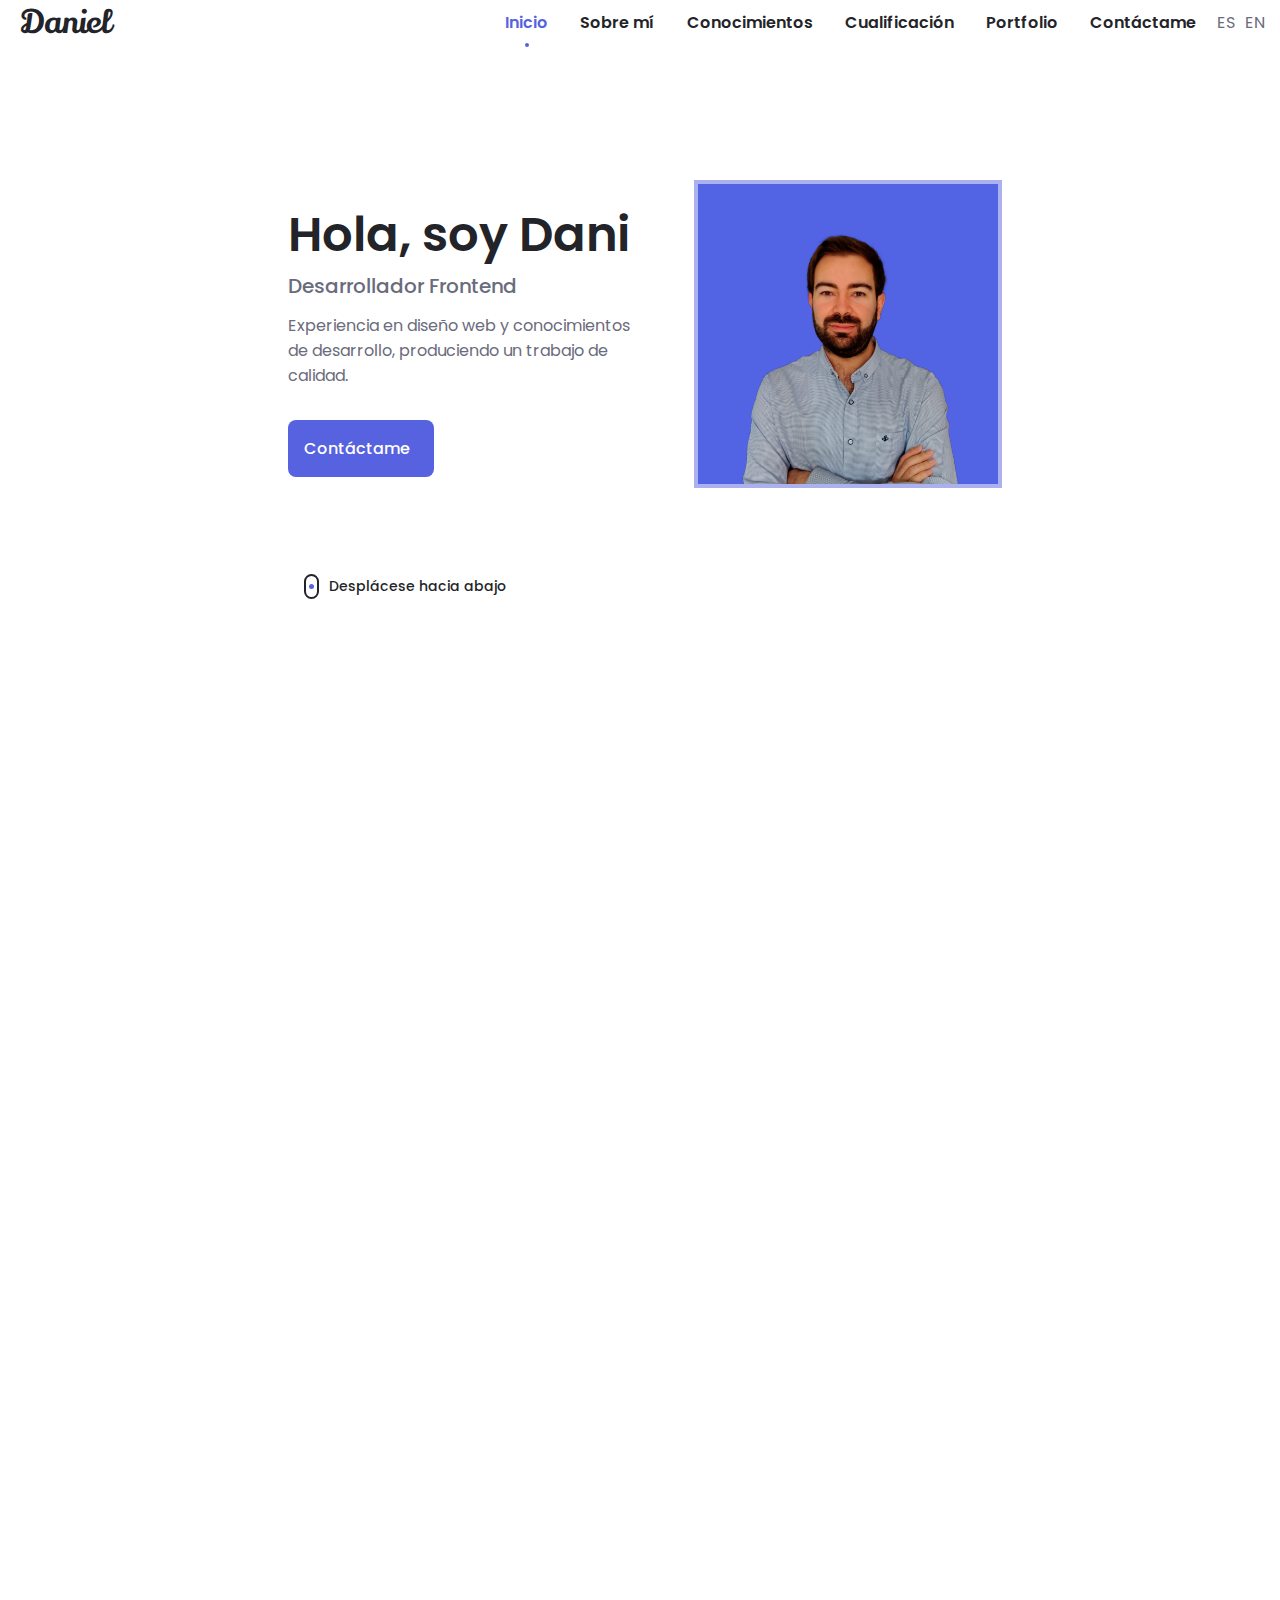
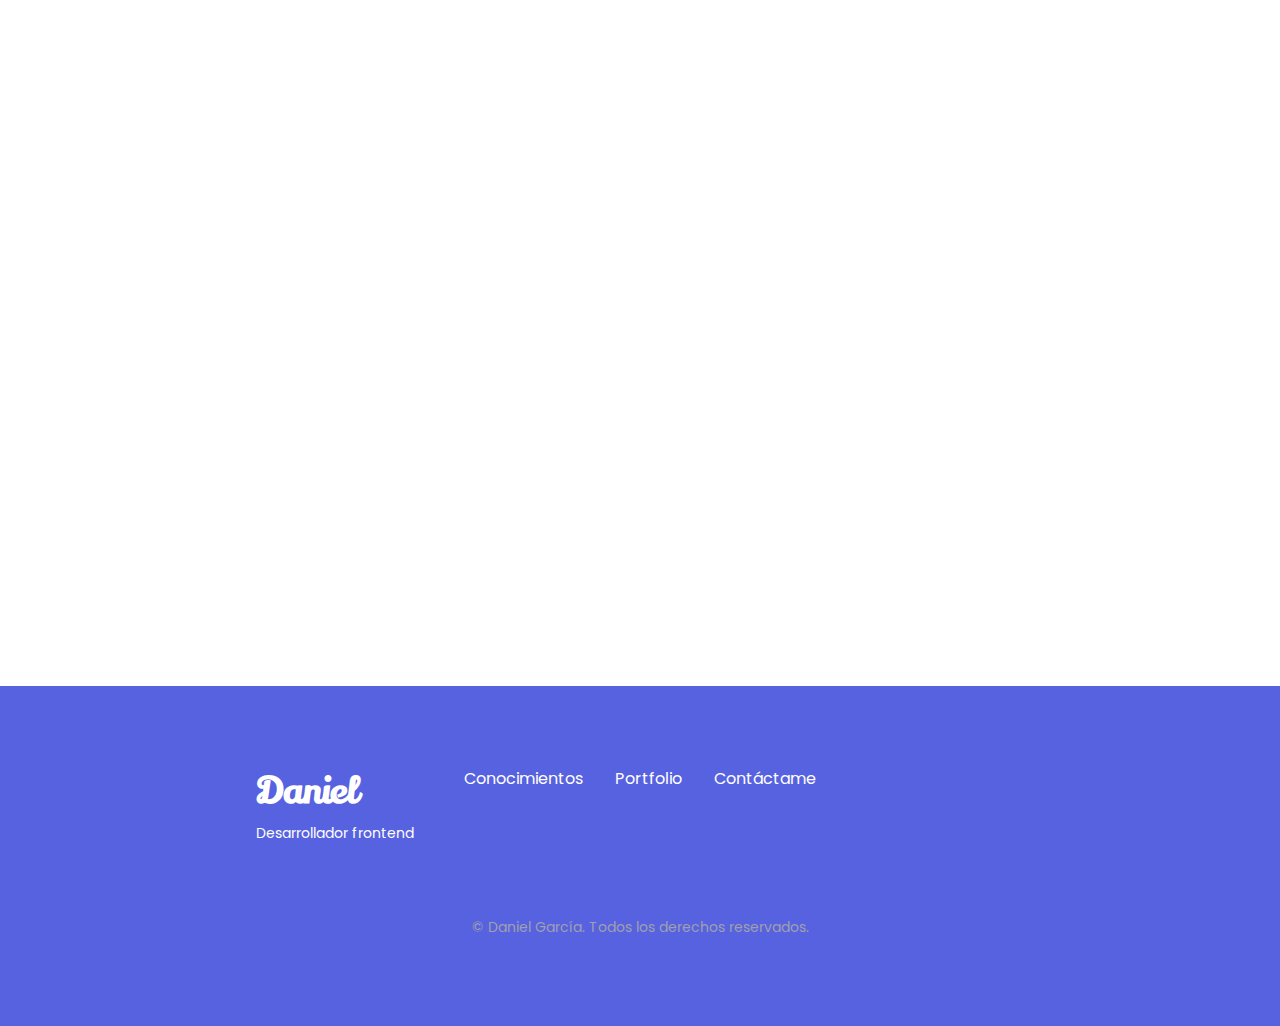
<file: index.html>
<!DOCTYPE html>
<html lang="es">

<head>
    <meta charset="UTF-8">
    <meta name="viewport" content="width=device-width, initial-scale=1.0">
    <meta name="theme-color" media="(prefers-color-scheme: light)" content="#5662E0">
    <meta name="theme-color" media="(prefers-color-scheme: dark)" content="#5662E0">
 
    <!--==================== INFORMATION ====================-->
    <meta name="keywords" content="danielweb, daniel, dani">
    <meta name="description" content="Portfolio de Daniel Garcia, con información sobre mis conocimientos y mis proyetos.">
    <meta name="author" content="Daniel Garcia">

    <meta property="og:locale" content="es_ES">
    <meta property="og:updated_time" content="1440432930">
    <meta name="msapplication-TileImage" content="https://www.danielweb.es/assets/img/share.png">    
    <meta property="og:site_name" content="Portfolio Daniel Garcia">
    <meta property="og:title" content="Portfolio de Daniel Garcia">
    <meta property="og:description" content="Hi, I'am Dani, Frontend developer. Experience in web design and development knowledge, producing quality work.">
    <meta property="og:url" content="https://www.danielweb.es">

    <meta property="og:image" itemprop="image" content="https://www.danielweb.es/assets/img/share.png">
    <meta property="og:type" content="website">
    <meta property="og:image:type" content="image/png">
    <meta property="og:image:width" content="1200">
    <meta property="og:image:height" content="627">

    <meta property="og:image" itemprop="image" content="https://www.danielweb.es/assets/img/share2.png">
    <meta property="og:type" content="website">
    <meta property="og:image:type" content="image/png">
    <meta property="og:image:width" content="300">
    <meta property="og:image:height" content="300">

    <!--==================== FAVICONS ====================-->
    <link rel="icon" type="image/x-icon" href="/assets/img/favicon.ico">
    <link rel="icon" type="image/png" sizes="32x32" href="/assets/img/favicon-32x32.png">
    <link rel="icon" type="image/png" sizes="96x96" href="/assets/img/favicon-96x96.png">
    <link rel="icon" type="image/png" sizes="16x16" href="/assets/img/favicon-16x16.png">

    <!--==================== UNICONS ====================-->
    <link rel="stylesheet" href="https://unicons.iconscout.com/release/v4.0.0/css/line.css">

    <!--==================== ANIMATE CSS ====================-->
    <link rel="stylesheet" href="https://cdnjs.cloudflare.com/ajax/libs/animate.css/4.1.1/animate.min.css">

    <!--==================== CSS ====================-->
    <link rel="stylesheet" href="assets/css/styles.css">

    <title>Portfolio Daniel</title>
</head>

<body>
    <!--==================== HEADER ====================-->
    <header class="header" id="header">
        <nav class="nav">
            <a href="#" class="nav__logo">Daniel</a>
            <div class="nav__menu" id="nav-menu">
                <ul class="nav__list">
                    <li class="nav__item">
                        <a href="#home" class="nav__link active-link">
                            <i class="uil uil-home nav__icon"></i>
                            <span class="nav__name" data-section="navbar" data-value="home">Inicio</span>
                        </a>
                    </li>
                    <li class="nav__item">
                        <a href="#about" class="nav__link">
                            <i class="uil uil-user nav__icon"></i>
                            <span class="nav__name" data-section="navbar" data-value="about">Sobre mí</span>
                        </a>
                    </li>
                    <li class="nav__item">
                        <a href="#skills" class="nav__link">
                            <i class="uil uil-book-alt nav__icon"></i>
                            <span class="nav__name" data-section="navbar" data-value="skills">Conocimientos</span>
                        </a>
                    </li>
                    <li class="nav__item">
                        <a href="#qualification" class="nav__link">
                            <i class="uil uil-graduation-cap nav__icon"></i>
                            <span class="nav__name" data-section="navbar" data-value="qualification">Cualificación</span>
                        </a>
                    </li>
                    <li class="nav__item">
                        <a href="#portfolio" class="nav__link">
                            <i class="uil uil-briefcase-alt nav__icon"></i>
                            <span class="nav__name" data-section="navbar" data-value="portfolio">Portfolio</span>
                        </a>
                    </li>
                    <li class="nav__item">
                        <a href="#contact" class="nav__link">
                            <i class="uil uil-comment-message nav__icon"></i>
                            <span class="nav__name" data-section="navbar" data-value="contactme">Contáctame</span>
                        </a>
                    </li>
                </ul>
            </div>
            <div class="nav__settings">
                <div class="nav__btns">
                    <!-- Theme change button -->
                    <i class="uil uil-moon change-theme" id="theme-button"></i>
                </div>
                <div class="nav__language" id="language">
                    <div class="language__item" data-language="es">
                        <span>ES</span>
                    </div>
                    <div class="language__item" data-language="en">
                        <span>EN</span>
                    </div>
                </div>
            </div>
        </nav>
    </header>

    <!--==================== MAIN ====================-->
    <main class="main">
        <!--==================== HOME ====================-->
        <section class="home section" id="home">
            <div class="home__container container grid">
                <div class="home__content grid">
                    <div class="home__social animate__animated animate__fadeInLeft">
                        <a href="https://www.linkedin.com/in/daniel-garcia-perez-web/" target="_blank" class="home__social-icon">
                            <i class="uil uil-linkedin-alt"></i>
                            <span class="home__linkedin">Linkedin</span>
                        </a>
                        <a href="https://github.com/DaniGarPe" target="_blank" class="home__social-icon">
                            <i class="uil uil-github-alt"></i>
                            <span class="home__git">GitHub</span>
                        </a>
                    </div>
                    <div class="home__img">
                        <img src="assets/img/yo2.png" alt="yo2.png" class="home__profile animate__animated animate__fadeInRight">
                    </div>
                    <div class="home__data">
                        <h1 class="home__title animate__animated animate__fadeInDown" data-section="home" data-value="greeting">Hola, soy Dani</h1>
                        <h3 class="home__subtitle" data-section="home" data-value="roll">Desarrollador Frontend</h3>
                        <p class="home__description" data-section="home" data-value="description">Experiencia en diseño web y conocimientos de desarrollo, produciendo un trabajo de calidad.</p>
                        <a href="#contact" class="button button--flex" data-section="home" data-value="button">
                            Contáctame <i class="uil uil-message button__icon"></i>
                        </a>
                    </div>
                </div>
                <div class="home__scroll">
                    <a href="#about" class="home__scroll-button button--flex">
                        <span class="home__mouse">
                            <span class="home__mouse-wheel"></span>
                        </span>
                        <span class="home__scroll-name" data-section="home" data-value="scroll">Desplácese hacia abajo</span>
                        <i class="uil uil-arrow-down home__scroll-arrow"></i>
                    </a>
                </div>
            </div>
        </section>

        <!--==================== ABOUT ====================-->
        <section class="about section load" id="about">
            <h2 class="section__title" data-section="about" data-value="title">Sobre mí</h2>
            <span class="section__subtitle" data-section="about" data-value="subtitle">Mi introducción</span>
            <div class="about__container container grid">
                <img src="assets/img/yo1.png" alt="about.jpg" class="about__img">
                <div class="about__data">
                    <p class="about__description" data-section="about" data-value="description">Desarrollador web, con amplio conocimiento y años de experiencia, trabajando en tecnologías web y diseño Ui/Ux, entregando un trabajo de calidad.</p>
                    <div class="about__info">
                        <div>
                            <span class="about__info-title">01+</span>
                            <span class="about__info-name" data-section="about" data-value="first-info">Años de <br> experiencia</span>
                        </div>
                        <div>
                            <span class="about__info-title">05+</span>
                            <span class="about__info-name" data-section="about" data-value="second-info">Proyectos <br> completos</span>
                        </div>
                        <div>
                            <span class="about__info-title">01</span>
                            <span class="about__info-name" data-section="about" data-value="last-info">Empresas</span>
                        </div>
                    </div>
                    <div class="about__buttons">
                        <a href="assets/pdf/Daniel.pdf" target="_blank" class="button button--flex" data-section="about" data-value="button">
                            Descargar CV <i class="uil uil-download-alt button__icon"></i>
                        </a>
                    </div>           
                </div>
            </div>
        </section>

        <!--==================== SKILLS ====================-->
        <section class="skills section load" id="skills">
            <h2 class="section__title" data-section="skills" data-value="title">Conocimientos</h2>
            <span class="section__subtitle" data-section="skills" data-value="subtitle">Mi nivel técnico</span>
            <div class="skills__container container grid">
                <div>
                    <!--================= SKILLS 1 ================-->
                    <div class="skills__content skills__open">
                        <div class="skills__header">
                            <i class="uil uil-brackets-curly skills__icon"></i>
                            <div>
                                <h1 class="skills__title" data-section="skills" data-value="front">Desarrollador frontend</h1>
                                <span class="skills__subtitle" data-section="skills" data-value="front-subtitle">Más de un año</span>
                            </div>
                            <i class="uil uil-angle-down skills__arrow"></i>
                        </div>
                        <div class="skills__list grid">
                            <div class="skills__data">
                                <div class="skills__blob">
                                    <img src="assets/img/html-1.svg" alt="skills image" loading="lazy">
                                </div>
                                <h3 class="skills__name">HTML</h3>
                                <span class="skills__subtitle" data-section="skills" data-value="advance">Avanzado</span>
                            </div>
                            <div class="skills__data">
                                <div class="skills__blob">
                                    <img src="assets/img/css-3.svg" alt="skills image" loading="lazy">
                                </div>
                                <h3 class="skills__name">CSS</h3>
                                <span class="skills__subtitle" data-section="skills" data-value="advance">Avanzado</span>
                            </div>
                            <div class="skills__data">
                                <div class="skills__blob">
                                    <img src="assets/img/sass-1.svg" alt="skills image" loading="lazy">
                                </div>
                                <h3 class="skills__name">SASS</h3>
                                <span class="skills__subtitle" data-section="skills" data-value="intermediate">Intermedio</span>
                            </div>
                            <div class="skills__data">
                                <div class="skills__blob">
                                    <img src="assets/img/bootstrap-5-1.svg" alt="skills image" loading="lazy">
                                </div>
                                <h3 class="skills__name">Bootstrap</h3>
                                <span class="skills__subtitle" data-section="skills" data-value="intermediate">Intermedio</span>
                            </div>
                            <div class="skills__data">
                                <div class="skills__blob">
                                    <img src="assets/img/material-ui-1.svg" alt="skills image" loading="lazy">
                                </div>
                                <h3 class="skills__name">Material UI</h3>
                                <span class="skills__subtitle" data-section="skills" data-value="basic">Básico</span>
                            </div>
                            <div class="skills__data">
                                <div class="skills__blob">
                                    <img src="assets/img/logo-javascript.svg" alt="skills image" loading="lazy">
                                </div>
                                <h3 class="skills__name">JavaScript</h3>
                                <span class="skills__subtitle" data-section="skills" data-value="intermediate">Intermedio</span>
                            </div>
                            <div class="skills__data">
                                <div class="skills__blob">
                                    <img src="assets/img/typescript.svg" alt="skills image" loading="lazy">
                                </div>
                                <h3 class="skills__name">TypeScript</h3>
                                <span class="skills__subtitle" data-section="skills" data-value="intermediate">Intermedio</span>
                            </div>
                            <div class="skills__data">
                                <div class="skills__blob">
                                    <img src="assets/img/git-icon.svg" alt="skills image" loading="lazy">
                                </div>
                                <h3 class="skills__name">GIT</h3>
                                <span class="skills__subtitle" data-section="skills" data-value="intermediate">Intermedio</span>
                            </div>
                            <div class="skills__data">
                                <div class="skills__blob">
                                    <img src="assets/img/angular-icon-1.svg" alt="skills image" loading="lazy">
                                </div>
                                <h3 class="skills__name">Angular</h3>
                                <span class="skills__subtitle" data-section="skills" data-value="intermediate">Intermedio</span>
                            </div>
                        </div>
                    </div>
                    <!--================= SKILLS 2 ================-->
                    <div class="skills__content skills__close">
                        <div class="skills__header">
                            <i class="uil uil-server-network skills__icon"></i>
                            <div>
                                <h1 class="skills__title" data-section="skills" data-value="back">Desarrollador backend</h1>
                                <span class="skills__subtitle" data-section="skills" data-value="back-subtitle">Más de un año</span>
                            </div>
                            <i class="uil uil-angle-down skills__arrow"></i>
                        </div>
                        <div class="skills__list grid">
                            <div class="skills__data">
                                <div class="skills__blob">
                                    <img src="assets/img/php-1.svg" alt="skills image" loading="lazy">
                                </div>
                                <h3 class="skills__name">PHP</h3>
                                <span class="skills__subtitle" data-section="skills" data-value="intermediate">Intermedio</span>
                            </div>
                            <div class="skills__data">
                                <div class="skills__blob">
                                    <img src="assets/img/python-5.svg" alt="skills image" loading="lazy">
                                </div>
                                <h3 class="skills__name">Python</h3>
                                <span class="skills__subtitle" data-section="skills" data-value="intermediate">Intermedio</span>
                            </div>
                            <div class="skills__data">
                                <div class="skills__blob">
                                    <img src="assets/img/java-4.svg" alt="skills image" loading="lazy">
                                </div>
                                <h3 class="skills__name">Java</h3>
                                <span class="skills__subtitle" data-section="skills" data-value="basic">Básico</span>
                            </div>
                            <div class="skills__data">
                                <div class="skills__blob">
                                    <img src="assets/img/firebase-1.svg" alt="skills image" loading="lazy">
                                </div>
                                <h3 class="skills__name">Firebase</h3>
                                <span class="skills__subtitle" data-section="skills" data-value="basic">Básico</span>
                            </div>
                            <div class="skills__data">
                                <div class="skills__blob">
                                    <img src="assets/img/mysql-6.svg" alt="skills image" loading="lazy">
                                </div>
                                <h3 class="skills__name">MySQL</h3>
                                <span class="skills__subtitle" data-section="skills" data-value="intermediate">Intermedio</span>
                            </div>
                        </div>
                    </div>
                    <!--================= SKILLS 3 ================-->
                    <div class="skills__content skills__close">
                        <div class="skills__header">
                            <i class="uil uil-swatchbook skills__icon"></i>
                            <div>
                                <h1 class="skills__title" data-section="skills" data-value="designer">Diseñador</h1>
                                <span class="skills__subtitle" data-section="skills" data-value="designer-subtitle">Más de un año</span>
                            </div>
                            <i class="uil uil-angle-down skills__arrow"></i>
                        </div>
                        <div class="skills__list grid">
                            <div class="skills__data">
                                <div class="skills__blob">
                                    <img src="assets/img/adobe-photoshop-2.svg" alt="skills image" loading="lazy">
                                </div>
                                <h3 class="skills__name">Photoshop</h3>
                                <span class="skills__subtitle">Básico</span>
                            </div>
                            <div class="skills__data">
                                <div class="skills__blob">
                                    <img src="assets/img/figma-1.svg" alt="skills image" loading="lazy">
                                </div>
                                <h3 class="skills__name">Figma</h3>
                                <span class="skills__subtitle" data-section="skills" data-value="basic">Básico</span>
                            </div>
                            <div class="skills__data">
                                <div class="skills__blob">
                                    <img src="assets/img/wordpress-blue.svg" alt="skills image" loading="lazy">
                                </div>
                                <h3 class="skills__name">Wordpress</h3>
                                <span class="skills__subtitle" data-section="skills" data-value="intermediate">Intermedio</span>
                            </div>
                        </div>
                    </div>
                </div>
            </div>
        </section>

        <!--==================== QUALIFICATION ====================-->
        <section class="qualification section load" id="qualification">
            <h2 class="section__title" data-section="qualification" data-value="title">Cualificación</h2>
            <span class="section__subtitle" data-section="qualification" data-value="subtitle">Mi viaje personal</span>
            <div class="qualification__container container">
                <div class="qualification__tabs">
                    <div class="qualification__button button--flex qualification__active" data-target='#education' data-section="qualification" data-value="education">
                        <i class="uil uil-graduation-cap qualification__icon"></i> Educación
                    </div>
                    <div class="qualification__button button--flex" data-target='#work' data-section="qualification" data-value="work">
                        <i class="uil uil-briefcase-alt qualification__icon"></i> Trabajo
                    </div>
                </div>
                <div class="qualification__sections">
                    <!--==================== QUALIFICATION CONTENT 1 ====================-->
                    <div class="qualification__content qualification__active" data-content id="education">
                        <!--==================== QUALIFICATION 1 ====================-->
                        <div class="qualification__data">
                            <div>
                                <h3 class="qualification__title qualification__study"><b data-section="qualification" data-value="first-info">Desarrollo de aplicaciones web</b></h3>
                                <span class="qualification__subtitle" data-section="qualification" data-value="first-location">España - Instituto</span>
                                <div class="qualification__calendar">
                                    <i class="uil uil-calendar-alt"></i> 2019 - 2021
                                </div>
                            </div>
                            <div>
                                <span class="qualification__rounder"></span>
                                <span class="qualification__line"></span>
                            </div>
                        </div>
                        <!--==================== QUALIFICATION 2 ====================-->
                        <div class="qualification__data">
                            <div></div>
                            <div>
                                <span class="qualification__rounder"></span>
                                <span class="qualification__line"></span>
                            </div>
                            <div>
                                <h3 class="qualification__title qualification__job" data-section="qualification" data-value="second-info">Desarrollador web</h3>
                                <span class="qualification__subtitle" data-section="qualification" data-value="second-location">Metrica Consulting - España</span>
                                <div class="qualification__calendar">
                                    <i class="uil uil-calendar-alt"></i> 2020
                                </div>
                            </div>
                        </div>
                        <!--==================== QUALIFICATION 3 ====================-->
                        <div class="qualification__data">                        
                            <div>
                                <h3 class="qualification__title"><b data-section="qualification" data-value="third-info">Photoshop CC</b></h3>
                                <span class="qualification__subtitle" data-section="qualification" data-value="third-location">España - Instituto</span>
                                <div class="qualification__calendar">
                                    <i class="uil uil-calendar-alt"></i> 2020
                                </div>
                            </div>
                            <div>
                                <span class="qualification__rounder"></span>
                                <span class="qualification__line"></span>
                            </div>
                        </div>
                        <!--==================== QUALIFICATION 4 ====================-->
                        <div class="qualification__data">
                            <div></div>
                            <div>
                                <span class="qualification__rounder"></span>
                                <span class="qualification__line"></span>
                            </div>
                            <div>
                                <h3 class="qualification__title"><b data-section="qualification" data-value="fourth-info">Python</b></h3>
                                <span class="qualification__subtitle" data-section="qualification" data-value="fourth-location">España - Instituto</span>
                                <div class="qualification__calendar">
                                    <i class="uil uil-calendar-alt"></i> 2021
                                </div>
                            </div>
                        </div>
                        <!--==================== QUALIFICATION 5 ====================-->
                        <div class="qualification__data">
                            <div>
                                <h3 class="qualification__title"><b data-section="qualification" data-value="fifth-info">Wordpress</b></h3>
                                <span class="qualification__subtitle" data-section="qualification" data-value="fifth-location">España - Instituto</span>
                                <div class="qualification__calendar">
                                    <i class="uil uil-calendar-alt"></i> 2022
                                </div>
                            </div>
                            <div>
                                <span class="qualification__rounder"></span>
                                <!--<span class="qualification__line"></span>-->
                            </div>
                        </div>
                    </div>
                    <!--==================== QUALIFICATION CONTENT 2 ====================-->
                    <div class="qualification__content" data-content id="work">
                        <!--==================== QUALIFICATION 1 ====================-->
                        <div class="qualification__data">
                            <div>
                                <h3 class="qualification__title" data-section="qualification" data-value="first-info">Desarrollo de aplicaciones web</h3>
                                <span class="qualification__subtitle" data-section="qualification" data-value="first-location">España - Instituto</span>
                                <div class="qualification__calendar">
                                    <i class="uil uil-calendar-alt"></i> 2019 - 2021
                                </div>
                            </div>
                            <div>
                                <span class="qualification__rounder"></span>
                                <span class="qualification__line"></span>
                            </div>
                        </div>
                        <!--==================== QUALIFICATION 2 ====================-->
                        <div class="qualification__data">
                            <div></div>
                            <div>
                                <span class="qualification__rounder"></span>
                                <span class="qualification__line"></span>
                            </div>
                            <div>
                                <h3 class="qualification__title"><b data-section="qualification" data-value="second-info">Desarrollador web</b></h3>
                                <span class="qualification__subtitle" data-section="qualification" data-value="second-location">Metrica Consulting - España</span>
                                <div class="qualification__calendar">
                                    <i class="uil uil-calendar-alt"></i> 2020
                                </div>
                            </div>
                        </div>
                        <!--==================== QUALIFICATION 3 ====================-->
                        <div class="qualification__data">                        
                            <div>
                                <h3 class="qualification__title" data-section="qualification" data-value="third-info">Photoshop CC</h3>
                                <span class="qualification__subtitle" data-section="qualification" data-value="third-location">España - Instituto</span>
                                <div class="qualification__calendar">
                                    <i class="uil uil-calendar-alt"></i> 2020
                                </div>
                            </div>
                            <div>
                                <span class="qualification__rounder"></span>
                                <span class="qualification__line"></span>
                            </div>
                        </div>
                        <!--==================== QUALIFICATION 4 ====================-->
                        <div class="qualification__data">
                            <div></div>
                            <div>
                                <span class="qualification__rounder"></span>
                                <span class="qualification__line"></span>
                            </div>
                            <div>
                                <h3 class="qualification__title" data-section="qualification" data-value="fourth-info">Python</h3>
                                <span class="qualification__subtitle" data-section="qualification" data-value="fourth-location">España - Instituto</span>
                                <div class="qualification__calendar">
                                    <i class="uil uil-calendar-alt"></i> 2021
                                </div>
                            </div>                          
                        </div>
                        <!--==================== QUALIFICATION 5 ====================-->
                        <div class="qualification__data">
                            <div>
                                <h3 class="qualification__title" data-section="qualification" data-value="fifth-info">Wordpress</h3>
                                <span class="qualification__subtitle" data-section="qualification" data-value="fifth-location">España - Instituto</span>
                                <div class="qualification__calendar">
                                    <i class="uil uil-calendar-alt"></i> 2022
                                </div>
                            </div>
                            <div>
                                <span class="qualification__rounder"></span>
                                <!--<span class="qualification__line"></span>-->
                            </div>
                        </div>
                    </div>
                </div>
            </div>
        </section>

        <!--==================== PORTFOLIO ====================-->
        <section class="work section load" id="portfolio">
            <h2 class="section__title">Portfolio</h2>
            <span class="section__subtitle">Trabajos mas recientes</span>
            <div class="work__filters">
                <span class="work__item active-work" data-filter="all" data-section="portfolio" data-value="first-item">Todo</span>
                <span class="work__item" data-filter=".frontend" data-section="portfolio" data-value="second-item">Frontend</span>
                <span class="work__item" data-filter=".backend" data-section="portfolio" data-value="third-item">Backend</span>
                <span class="work__item" data-filter=".design" data-section="portfolio" data-value="fourth-item">Diseño</span>
            </div>
            <div class="work__container container grid">
                <!--==================== WORK 1 ====================-->
                <div class="work__card mix frontend backend">
                    <img src="assets/img/padeltech.png" alt="" class="work__img">
                    <h3 class="work__title" data-section="portfolio" data-value="first-work">PadelTech</h3>
                    <div class="work__technologies">
                        <p class="work__pill">Angular</p>
                        <P class="work__pill">Firebase</P>
                        <P class="work__pill">Material UI</P>
                    </div>
                    <div class="work__link">
                        <a href="https://padeltech-86323.web.app/" target="_blank" class="work__button" data-section="portfolio" data-value="demo">
                            Demo
                            <i class="uil uil-arrow-right work__icon"></i>
                        </a>
                        <a href="https://github.com/DaniGarPe/padeltech" target="_blank" class="work__button" data-section="portfolio" data-value="code">
                            Código
                            <i class="uil uil-arrow-right work__icon"></i>
                        </a>
                    </div>
                </div>
                <!--==================== WORK 2 ====================-->
                <div class="work__card mix frontend">
                    <img src="assets/img/spotify.png" alt="" class="work__img">
                    <h3 class="work__title" data-section="portfolio" data-value="second-work">Clon de Spotify</h3>
                    <div class="work__technologies">
                        <p class="work__pill">HTML</p>
                        <P class="work__pill">CSS</P>
                        <P class="work__pill">Bootstrap</P>
                    </div>
                    <div class="work__link">
                        <a href="https://danielweb.es/proyects/spotify/" target="_blank" class="work__button" data-section="portfolio" data-value="demo">
                            Demo
                            <i class="uil uil-arrow-right work__icon"></i>
                        </a>
                        <a href="https://danielweb.es/proyects/spotify/" target="_blank" class="work__button" data-section="portfolio" data-value="code">
                            Código
                            <i class="uil uil-arrow-right work__icon"></i>
                        </a>
                    </div>
                </div>
                <!--==================== WORK 3 ====================-->
                <div class="work__card mix frontend">
                    <img src="assets/img/lamborghini.png" alt="" class="work__img">
                    <h3 class="work__title" data-section="portfolio" data-value="third-work">Lamborghini página de inicio</h3>
                    <div class="work__technologies">
                        <p class="work__pill">HTML</p>
                        <P class="work__pill">CSS</P>
                        <P class="work__pill">JS</P>
                    </div>
                    <div class="work__link">
                        <!--<a href="https://github.com/DaniGarPe/lamborghini" target="_blank" class="work__button" data-section="portfolio" data-value="demo">
                            Demo
                            <i class="uil uil-arrow-right work__icon"></i>
                        </a>-->
                        <a href="https://github.com/DaniGarPe/lamborghini" target="_blank" class="work__button" data-section="portfolio" data-value="code">
                            Código
                            <i class="uil uil-arrow-right work__icon"></i>
                        </a>
                    </div>
                </div>
                <!--==================== WORK 4 ====================-->
                <div class="work__card mix frontend">
                    <img src="assets/img/landscape.png" alt="" class="work__img">
                    <h3 class="work__title" data-section="portfolio" data-value="fourth-work">Web de fotos</h3>
                    <div class="work__technologies">
                        <p class="work__pill">HTML</p>
                        <P class="work__pill">CSS</P>
                        <P class="work__pill">JS</P>
                    </div>
                    <div class="work__link">
                        <a href="https://danielweb.es/proyects/landscape/" target="_blank" class="work__button" data-section="portfolio" data-value="demo">
                            Demo
                            <i class="uil uil-arrow-right work__icon"></i>
                        </a>
                        <a href="https://danielweb.es/proyects/landscape/" target="_blank" class="work__button" data-section="portfolio" data-value="code">
                            Código
                            <i class="uil uil-arrow-right work__icon"></i>
                        </a>
                    </div>
                </div>
                <!--==================== WORK 5 ====================-->
                <div class="work__card mix frontend">
                    <img src="assets/img/wikiapp.png" alt="" class="work__img">
                    <h3 class="work__title" data-section="portfolio" data-value="fifth-work">WikiApp</h3>
                    <div class="work__technologies">
                        <p class="work__pill">Angular</p>
                        <P class="work__pill">SASS</P>
                        <P class="work__pill">Typescript</P>
                    </div>
                    <div class="work__link">
                        <!--<a href="https://danielweb.es/proyects/landscape/" target="_blank" class="work__button" data-section="portfolio" data-value="demo">
                            Demo
                            <i class="uil uil-arrow-right work__icon"></i>
                        </a>-->
                        <a href="https://github.com/DaniGarPe/wikiapp" target="_blank" class="work__button" data-section="portfolio" data-value="code">
                            Código
                            <i class="uil uil-arrow-right work__icon"></i>
                        </a>
                    </div>
                </div>
            </div>
            <div class="work__more">
                <div>
                    <p data-section="portfolio" data-value="more">Para ver más trabajos visita mi </p>
                    <a class="home__git" href="https://github.com/DaniGarPe" target="_blank"> GitHub </a> 
                    <i class="uil uil-github-alt"></i>
                </div>
            </div>
            
        </section>

        <!--==================== CONTACT ME ====================-->
        <section class="contact section load" id="contact">
            <h2 class="section__title" data-section="contact" data-value="title">Contáctame</h2>
            <span class="section__subtitle" data-section="contact" data-value="subtitle">Ponerse en contacto</span>

            <div class="contact__container container grid">
                <div>
                    <div class="contact__information">
                        <i class="uil uil-phone contact__icon"></i>

                        <div>
                            <h3 class="contact__title" data-section="contact" data-value="call">Llámame</h3>
                            <a class="contact__subtitle" href="tel:+34656478370">(+34)-656478370</a>
                        </div>
                    </div>
                    <div class="contact__information">
                        <i class="uil uil-envelope contact__icon"></i>

                        <div>
                            <h3 class="contact__title" data-section="contact" data-value="email">Correo electrónico</h3>
                            <a class="contact__subtitle" href="mailto:contact@danielweb.es">contact@danielweb.es</a>
                        </div>
                    </div>
                    <div class="contact__information">
                        <i class="uil uil-map-marker contact__icon"></i>
                        <div>
                            <h3 class="contact__title" data-section="contact" data-value="location">Ubicación</h3>
                            
                            <a class="contact__subtitle" href="https://goo.gl/maps/vwKrvNac8iGRjPyv5" target="_blank" data-section="contact" data-value="location-info">Alcobendas - Madrid (España)</a>
                        </div>
                    </div>
                </div>
                <form action="assets/php/mail.php" id="my_form" method="post" class="contact__form grid">
                    <div class="contact__inputs grid">
                        <div class="contact__content">
                            <label for="name" class="contact__label" data-section="contact" data-value="first-label">Nombre</label>
                            <input type="text" id="name" name="name" class="contact__input" required>
                        </div>
                        <div class="contact__content">
                            <label for="email" class="contact__label" data-section="contact" data-value="second-label">Correo electrónico</label>
                            <input type="email" id="email" name="email" class="contact__input" required>
                        </div>
                    </div>
                    <div class="contact__content">
                        <label for="subject" class="contact__label" data-section="contact" data-value="third-label">Asunto</label>
                        <input type="text" id="subject" name="subject" class="contact__input" required>
                    </div>
                    <div class="contact__content">
                        <label for="message" class="contact__label" data-section="contact" data-value="fourth-label">Mensaje</label>
                        <textarea name="message" id="message" cols="0" rows="7" class="contact__input" required></textarea>
                    </div>
                    <div class="contact__button">
                        <button class="button button--flex" type="submit">
                            <div class="wrapper">
                                <i class="uil uil-message button__icon"></i>
                            </div>
                            <span data-section="contact" data-value="button">Enviar</span>
                        </button>
                    </div>
                </form>
            </div>
        </section>
    </main>

    <!--==================== FOOTER ====================-->
    <footer class="footer">
        <div class="footer__bg">
            <div class="footer__container container grid">
                <div>
                    <h1 class="footer__title">Daniel</h1>
                    <span class="footer__subtitle" data-section="footer" data-value="subtitle">Desarrollador frontend</span>
                </div>
                <ul class="footer__links">
                    <li>
                        <a href="#skills" class="footer__link" data-section="footer" data-value="first-link">Conocimientos</a>
                    </li>
                    <li>
                        <a href="#portfolio" class="footer__link" data-section="footer" data-value="second-link">Portfolio</a>
                    </li>
                    <li>
                        <a href="#contact" class="footer__link" data-section="footer" data-value="third-link">Contáctame</a>
                    </li>
                </ul>
                <div class="footer__socials">
                    <a href="www.linkedin.com/in/daniel-garcia-perez-web" target="_blank" class="footer__social">
                        <i class="uil uil-linkedin-alt"></i>
                    </a>
                    <a href="https://github.com/DaniGarPe" target="_blank" class="footer__social">
                        <i class="uil uil-github-alt"></i>
                    </a>
                </div>
            </div>
            <p class="footer__copy" data-section="footer" data-value="copy">&#169; Daniel García. Todos los derechos reservados.</p>
        </div>
    </footer>

    <!--==================== SCROLL TOP ====================-->
    <a href="#" class="scrollup" id="scroll-up">
        <i class="uil uil-arrow-up scrollup__icon"></i>
    </a>

    <!--==================== MIXITUP FILTER ====================-->
    <script src="assets/js/mixitup.min.js"></script>

    <!--==================== MAIN JS ====================-->
    <script src="assets/js/main.js"></script>
</body>

</html>
</file>
<file: assets/css/styles.css>
/*==================== GOOGLE FONTS ====================*/

@import url('https://fonts.googleapis.com/css2?family=Poppins:wght@400;500;600&display=swap');
@import url('https://fonts.googleapis.com/css2?family=Lily+Script+One&display=swap');

/*==================== VARIABLES CSS ====================*/

::selection{
    color: white;
    background-color: var(--first-color);
}

:root {
    --header-height: auto;
    /*========== Colors ==========*/
    /* Change favorite color */
    --hue-color: 235;
    /*Purple 250 - Green 142 - Blue 230 - Pink 340*/
    /* HSL color mode */
    --first-color: hsl(var(--hue-color), 69%, 61%);
    --first-color-second: hsl(var(--hue-color), 69%, 61%);
    --first-color-alt: hsl(var(--hue-color), 57%, 53%);
    --first-color-lighter: hsl(var(--hue-color), 92%, 85%);
    --title-color: hsl(var(--hue-color), 8%, 15%);
    --text-color: hsl(var(--hue-color), 8%, 45%);
    --text-color-light: hsl(var(--hue-color), 8%, 65%);
    --input-color: hsl(var(--hue-color), 70%, 96%);
    --body-color: hsl(var(--hue-color), 0%, 100%);
    --container-color: hsl(var(--hue-color), 0%, 95%);
    --scroll-bar-color: hsl(var(--hue-color), 12%, 90%);
    --scroll-thumb-color: hsl(var(--hue-color), 12%, 80%);
    /*========== Font and typography ==========*/
    --body-font: 'Poppins', sans-serif;
    /* .5rem = 8px, 1rem = 16px, 1.5rem = 24px ... */
    --big-font-size: 2rem;
    --h1-font-size: 1.5rem;
    --h2-font-size: 1.25rem;
    --h3-font-size: 1.125rem;
    --normal-font-size: .938rem;
    --small-font-size: .813rem;
    --smaller-font-size: .75rem;
    /*========== Font weight ==========*/
    --font-medium: 500;
    --font-semi-bold: 600;
    /*========== Margenes Bottom ==========*/
    /* .25rem = 4px, .5rem = 8px, .75rem = 12px ... */
    --mb-0-25: .25rem;
    --mb-0-5: .5rem;
    --mb-0-75: .75rem;
    --mb-1: 1rem;
    --mb-1-5: 1.5rem;
    --mb-2: 2rem;
    --mb-2-5: 2.5rem;
    --mb-3: 3rem;
    /*========== z index ==========*/
    --z-tooltip: 10;
    --z-fixed: 100;
    --z-modal: 1000;
}


/* Font size for large devices */

@media screen and (min-width: 968px) {
     :root {
        --big-font-size: 3rem;
        --h1-font-size: 2.25rem;
        --h2-font-size: 1.5rem;
        --h3-font-size: 1.25rem;
        --normal-font-size: 1rem;
        --small-font-size: .875rem;
        --smaller-font-size: .813rem;
    }
}


/*========== Variables Dark theme ==========*/

body.dark-theme {
    /* HSL color mode */
    --first-color-second: hsl(var(--hue-color), 30%, 8%);
    --first-color-lighter: hsl(var(--hue-color), 17%, 21%);
    --title-color: hsl(var(--hue-color), 8%, 95%);
    --text-color: hsl(var(--hue-color), 8%, 75%);
    --input-color: hsl(var(--hue-color), 29%, 16%);
    --body-color: hsl(var(--hue-color), 0%, 0%);
    --container-color: hsl(var(--hue-color), 29%, 16%);
    --scroll-bar-color: hsl(var(--hue-color), 12%, 48%);
    --scroll-thumb-color: hsl(var(--hue-color), 12%, 36%);
}


/*========== Button Dark/Light ==========*/

.nav__btns {
    display: flex;
    align-items: center;
}

.change-theme {
    font-size: 1.25rem;
    color: var(--title-color);
    margin-right: var(--mb-1);
    cursor: pointer;
}

.change-theme:hover {
    color: var(--first-color);
}


/*==================== BASE ====================*/

* {
    box-sizing: border-box;
    padding: 0;
    margin: 0;
}

html {
    scroll-behavior: smooth;
}

body {
    margin: 0 0 var(--header-height) 0;
    font-family: var(--body-font);
    font-size: var(--normal-font-size);
    background-color: var(--body-color);
    color: var(--text-color);
}

h1,
h2,
h3,
h4 {
    color: var(--title-color);
    font-weight: var(--font-semi-bold);
}

ul {
    list-style: none;
}

a {
    text-decoration: none;
}

img {
    max-width: 100%;
    height: auto;
}

/*==================== REUSABLE CSS CLASSES ====================*/

.section {
    padding: 2rem 0 4rem;
}

.section__title {
    font-size: var(--h1-font-size);
}

.section__subtitle {
    display: block;
    font-size: var(--small-font-size);
    margin-bottom: var(--mb-3);
}

.section__title,
.section__subtitle {
    text-align: center;
}


/*==================== LAYOUT ====================*/

.container {
    max-width: 768px;
    margin-left: var(--mb-1-5);
    margin-right: var(--mb-1-5);
}

.grid {
    display: grid;
    gap: 1.5rem;
}

.header {
    width: 100%;
    position: fixed;
    bottom: 0;
    left: 0;
    z-index: 50;
    background-color: var(--body-color);
}


/*==================== NAV ====================*/
  
.nav {
    background-color: var(--body-color);
    display: flex;
    align-items: center;
    justify-content: space-between;
    transition: .4s;
    -webkit-transition: .4s;
    -moz-transition: .4s;
    -ms-transition: .4s;
    -o-transition: .4s;
}
  
.nav__img {
    width: 32px;
    border-radius: 50%;
}
  
.nav__logo {
    color: var(--title-color);
    font-family: 'Lily Script One', cursive;
    font-size: 2rem;
    margin-left: 20px;
}

.nav__settings{
    display: flex;
}

/* Language */

.nav__language{
    display: flex;
    padding-right: 10px;
}

.language__item{
    padding: 5px;
    cursor: pointer;
}
  
@media screen and (max-width: 767px) {
    .nav {
        position: fixed;
        top: 0;
        left: 0;
        width: 100%;
        z-index: var(--z-fixed);
    }

    .nav__menu {
        position: fixed;
        bottom: 0;
        left: 0;
        background-color: var(--container-color);
        box-shadow: 0 -1px 12px hsla(var(--hue), var(--sat), 15%, 0.15);
        width: 100%;
        height: 4rem;
        padding: 0 1rem;
        display: grid;
        align-content: center;
        border-radius: 1.25rem 1.25rem 0 0;
        transition: .4s;
    }
}
  
.nav__list, 
.nav__link {
    display: flex;
}
  
.nav__link {
    flex-direction: column;
    align-items: center;
    row-gap: 4px;
    color: var(--title-color);
    font-weight: 600;
}
  
.nav__list {
    justify-content: space-around;
}
  
.nav__name {
    display: none;
}
  
.nav__icon {
    font-size: 1.5rem;
}
  
/*Active link*/
.active-link {
    position: relative;
    color: var(--first-color);
    transition: .3s;
}
  
/* Change background header */
.scroll-header {
    box-shadow: 0 1px 12px hsla(var(--hue), var(--sat), 15%, 0.15);
}
  
/*=============== MEDIA QUERIES ===============*/
/* For small devices */
@media screen and (max-width: 320px) {
    .nav__name {
        display: none;
    }
}
  
/* For medium devices */
@media screen and (min-width: 576px) {
    .nav__list {
        justify-content: center;
        column-gap: 3rem;
    }
    .nav__name {
        font-size: var(--smaller-font-size);
        display: flex;
    }
}
  
@media screen and (min-width: 767px) {
    body {
        margin: 0;
    }
    .section {
        padding: 7rem 0 2rem;
    }
    .nav {
        height: calc(var(--header-height) + 1.5rem); /* 4.5rem */
    }
    .nav__img {
        display: none;
    }
    .nav__name {
        font-size: var(--normal-font-size);
    }
    .nav__link:hover {
        color: var(--first-color);
    }
    .active-link::before {
        content: '';
        position: absolute;
        bottom: -.75rem;
        width: 4px;
        height: 4px;
        background-color: var(--first-color);
        border-radius: 50%;
    }
}
  
  /* For large devices */
@media screen and (min-width: 1024px) {
    .container {
      margin-left: auto;
      margin-right: auto;
    }
}


/*==================== HOME ====================*/

.home__container {
    gap: 1rem;
}

.home__content {
    grid-template-columns: .5fr 3fr;
    padding-top: 3.5rem;
    align-items: center;
}

.home__social {
    display: grid;
    grid-template-columns: max-content;
    row-gap: 1rem;
}

.home__social-icon {
    font-size: 1.25rem;
    color: var(--first-color);
}

.home__social-icon .home__linkedin,
.home__social-icon .home__git {
    visibility: hidden;
    width: 100px;
    background-color: var(--container-color);
    color: var(--title-color);
    text-align: center;
    border-radius: 6px;
    padding: 5px 0;
    font-size: var(--small-font-size);
    
    /* Position the tooltip */
    position: absolute;
    z-index: 1;
    top: 0px;
    left: 110%;
}

.home__social-icon .home__git {
    top: 45px;
}
  
.home__social-icon:hover .home__linkedin,
.home__social-icon:hover .home__git {
    visibility: visible;
}

.home__social-icon:hover {
    color: var(--first-color-alt);
}

.home__profile {
    width: 300px;
    box-shadow: 0 0 0 4px hsla(235, 69%, 61%, 0.5);
    animation: profile_animate 8s ease-in-out infinite;
    -webkit-animation: profile_animate 8s ease-in-out infinite;
}

@keyframes profile_animate {
    0% {
        border-radius: 60% 40% 30% 70%/60% 30% 70% 40%;
        -webkit-border-radius: 60% 40% 30% 70%/60% 30% 70% 40%;
        -moz-border-radius: 60% 40% 30% 70%/60% 30% 70% 40%;
        -ms-border-radius: 60% 40% 30% 70%/60% 30% 70% 40%;
        -o-border-radius: 60% 40% 30% 70%/60% 30% 70% 40%;
    }
    50% {
        border-radius: 30% 60% 70% 40%/50% 60% 30% 60% ;
        -webkit-border-radius: 30% 60% 70% 40%/50% 60% 30% 60% ;
        -moz-border-radius: 30% 60% 70% 40%/50% 60% 30% 60% ;
        -ms-border-radius: 30% 60% 70% 40%/50% 60% 30% 60% ;
        -o-border-radius: 30% 60% 70% 40%/50% 60% 30% 60% ;
    }
    100% {
        border-radius: 60% 40% 30% 70%/60% 30% 70% 40%;
        -webkit-border-radius: 60% 40% 30% 70%/60% 30% 70% 40%;
        -moz-border-radius: 60% 40% 30% 70%/60% 30% 70% 40%;
        -ms-border-radius: 60% 40% 30% 70%/60% 30% 70% 40%;
        -o-border-radius: 60% 40% 30% 70%/60% 30% 70% 40%;
    }
}

.home__data {
    grid-column: 1/3;
}

.home__title {
    font-size: var(--big-font-size);
}

.home__subtitle {
    font-size: var(--h3-font-size);
    color: var(--text-color);
    font-weight: var(--font-medium);
    margin-bottom: var(--mb-0-75);
}

.home__description {
    margin-bottom: var(--mb-2);
}

.home__scroll {
    display: none;
}

.home__scroll-button {
    color: var(--first-color);
    transition: .3s;
}

.home__scroll-button:hover {
    transform: transl ateY(.25rem);
}

.home__scroll-name {
    font-size: var(--small-font-size);
    color: var(--title-color);
    font-weight: var(--font-medium);
    margin-right: var(--mb-0-25);
}

.home__scroll-arrow {
    font-size: 1.25rem;
}

.home__mouse {
    width: 15px;
    height: 25px;
    border: 2px solid var(--title-color);
    border-radius: 20px;
    display: inline-flex;
    margin-right: 10px;
}
.home__mouse-wheel {
    display: inline-block;
    width: 5px;
    height: 5px;
    background-color: var(--first-color);
    border-radius: 50%;
    margin: auto;
    animation: moveWheel 1.25s linear infinite;
}
@keyframes moveWheel {
    0% {
        opacity: 0;
        translate: 0 6px;
    }

    100% {
        opacity: 1;
        translate: 0 -6px;
    }
}

/*==================== BUTTONS ====================*/

.button {
    display: inline-block;
    background-color: var(--first-color);
    color: #FFF;
    padding: 1rem;
    border-radius: .5rem;
    font-weight: var(--font-medium);
    border: 0 !important;
    text-shadow: none !important;
    box-shadow: none !important;
    border-width: 0 !important;
    border-style: none !important;
    border-color: rgba(0, 0, 0, 0) !important;
    border-image: none !important;
    outline: none !important;
}

*:focus {
    outline: 0 !important;
}

.button:hover {
    background-color: var(--first-color-alt);
}

.button__icon {
    font-size: 1.25rem;
    margin-left: var(--mb-0-5);
    transition: .3s;
}

.button--white {
    background-color: #fff;
    color: var(--first-color);
}

.button--white:hover {
    background-color: #FFF;
}

.button--flex {
    display: inline-flex;
    align-items: center;
}

.button--small {
    padding: .75rem 1rem;
}

.button--link {
    padding: 0;
    background-color: transparent;
    color: var(--first-color);
}

.button--link:hover {
    background-color: transparent;
    color: var(--first-color-alt);
}


/*==================== ABOUT ====================*/

.about__img {
    width: 200px;
    border-radius: .5rem;
    justify-self: center;
    align-self: center;
    box-shadow: 0 0 0 4px hsla(235, 69%, 61%, 0.5);
}

.about__description {
    text-align: center;
    margin-bottom: var(--mb-2-5);
}

.about__info {
    display: flex;
    justify-content: space-evenly;
    margin-bottom: var(--mb-2-5);
}

.about__info-title {
    font-size: var(--h2-font-size);
    font-weight: var(--font-semi-bold);
    color: var(--title-color);
}

.about__info-name {
    font-size: var(--smaller-font-size);
}

.about__info-title,
.about__info-name {
    display: block;
    text-align: center;
}

.about__buttons {
    display: flex;
    justify-content: center;
}


/*==================== SKILLS ====================*/

.skills__container {
    row-gap: 0;
}

.skills__header {
    display: flex;
    align-items: center;
    margin-bottom: var(--mb-2-5);
    cursor: pointer;
}

.skills__icon,
.skills__arrow {
    font-size: 2rem;
    color: var(--first-color);
}

.skills__icon {
    margin-left: var(--mb-0-75);
}

.skills_title {
    font-size: var(--h3-font-size);
}

.skills__arrow {
    margin-left: auto;
    transition: .4s;
}

.skills__arrow {
    row-gap: 1.5rem;
    padding-left: 2.7rem;
}

/* ---------------  NEW ------------ */

.skills__list,
.skills__data,
.skills__blob {
    display: grid;
}

.skills__list {
    grid-template-columns: repeat(3, 1fr);
    gap: 2.5rem 2rem;
}

.skills__data {
    justify-content: center;
    text-align: center;
}

.skills__blob {
    width: 80px;
    height: 100px;
    background-color: var(--container-color);
    border-radius: 3rem;
    -webkit-border-radius: 3rem;
    -moz-border-radius: 3rem;
    -ms-border-radius: 3rem;
    -o-border-radius: 3rem;
    place-items: center;
    margin-bottom: 1rem;
}

.skills__blob img {
    width: 40px;
}

.skills__name {
    font-size: var(--small-font-size);
    font-weight: var(--font-medium);
    margin-bottom: .25rem;
}

.skills__subtitle {
    font-size: var(--smaller-font-size);
    color: var(--text-color-light);
}

/* Animation Skills*/

.skills__blob:hover img{
    animation: bounce-skills .6s;
    -webkit-animation: bounce-skills .6s;
}

@keyframes bounce-skills {
    0% {
        transform: translate(0);
        -webkit-transform: translate(0);
        -moz-transform: translate(0);
        -ms-transform: translate(0);
        -o-transform: translate(0);
    }
    20% {
        transform: translateY(-6px);
        -webkit-transform: translateY(-6px);
        -moz-transform: translateY(-6px);
        -ms-transform: translateY(-6px);
        -o-transform: translateY(-6px);
    }
    40% {
        transform: translate(0);
        -webkit-transform: translate(0);
        -moz-transform: translate(0);
        -ms-transform: translate(0);
        -o-transform: translate(0);
    }
    60% {
        transform: translateY(-3px);
        -webkit-transform: translateY(-3px);
        -moz-transform: translateY(-3px);
        -ms-transform: translateY(-3px);
        -o-transform: translateY(-3px);
    }
    80% {
        transform: translate(0);
        -webkit-transform: translate(0);
        -moz-transform: translate(0);
        -ms-transform: translate(0);
        -o-transform: translate(0);
    }
}


/*-----------------------------------*/

.skills__close .skills__list {
    height: 0;
    overflow: hidden;
}

.skills__open .skills__list {
    height: max-content;
    margin-bottom: var(--mb-2-5);
}

.skills__open .skills__arrow {
    transform: rotate(-180deg);
}


/*==================== QUALIFICATION ====================*/

.qualification__tabs {
    display: flex;
    justify-content: space-evenly;
    margin-bottom: var(--mb-2);
}

.qualification__button {
    font-size: var(--h3-font-size);
    font-weight: var(--font-medium);
    cursor: pointer;
}

.qualification__button:hover {
    color: var(--first-color);
}

.qualification__icon {
    font-size: 1.8rem;
    margin-right: var(--mb-0-25);
}

.qualification__data {
    display: grid;
    grid-template-columns: 1fr max-content 1fr;
    column-gap: 1.5rem;
}

.qualification__title {
    font-size: var(--normal-font-size);
    font-weight: var(--font-medium);
}

.qualification__title b {
    color: var(--first-color);
}

.qualification__subtitle {
    display: inline-block;
    font-size: var(--small-font-size);
    margin-bottom: var(--mb-1);
}

.qualification__calendar {
    font-size: var(--smaller-font-size);
    color: var(--text-color-light);
}

.qualification__rounder {
    display: inline-block;
    width: 13px;
    height: 13px;
    background-color: var(--first-color);
    border-radius: 50%;
}

.qualification__line {
    display: block;
    width: 1px;
    height: 100%;
    background-color: var(--first-color);
    transform: translate(6px, -7px);
}

.qualification [data-content] {
    display: none;
}

.qualification__active[data-content] {
    display: block;
}

.qualification__button.qualification__active {
    color: var(--first-color);
}


/*==================== PORTFOLIO ====================*/

.work__container {
    padding-top: 1rem;
}

.work__filters{
    display: flex;
    justify-content: center;
    align-items: center;
    column-gap: .75rem;
    margin-bottom: 2rem;
}

.work__item {
    cursor: pointer;
    color: var(--text-color);
    padding: .25rem .75rem;
    font-weight: var(--font-medium);
    border-radius: .5rem;
    -webkit-border-radius: .5rem;
    -moz-border-radius: .5rem;
    -ms-border-radius: .5rem;
    -o-border-radius: .5rem;
}

.work__card {
    background-color: var(--container-color);
    padding: 1rem;
    border-radius: 1rem;
    -webkit-border-radius: 1rem;
    -moz-border-radius: 1rem;
    -ms-border-radius: 1rem;
    -o-border-radius: 1rem;
}

.work__img {
    border-radius: 1rem;
    -webkit-border-radius: 1rem;
    -moz-border-radius: 1rem;
    -ms-border-radius: 1rem;
    -o-border-radius: 1rem;
    margin-bottom: .75rem;
}

.work__title {
    font-size: var(--normal-font-size);
    font-weight: var(--font-medium);
    margin-bottom: .25rem;
}

.work__button{
    width: max-content;
    color: var(--first-color);
    font-size: var(--small-font-size);
    display: flex;
    align-items: center;
    column-gap: .25rem;
}

.work__button:hover .work__icon {
    transform: translateX(.25rem);
    -webkit-transform: translateX(.25rem);
    -moz-transform: translateX(.25rem);
    -ms-transform: translateX(.25rem);
    -o-transform: translateX(.25rem);
}

.work__link {
    display: flex;
    justify-content: space-between;
}

.work__icon {
    font-size: 1rem;
    transition: .4s;
    -webkit-transition: .4s;
    -moz-transition: .4s;
    -ms-transition: .4s;
    -o-transition: .4s;
}

.work__technologies{
    display: flex;
}

.work__pill{
    font-size: var(--smaller-font-size);
    padding: 1px 5px;
    margin-right: .25rem;
    margin-bottom: .5rem;
    border: 2px solid var(--text-color-light);
    color: var(--text-color-light);
    border-radius: 20px;
    -webkit-border-radius: 20px;
    -moz-border-radius: 20px;
    -ms-border-radius: 20px;
    -o-border-radius: 20px;
    cursor: pointer;
}

.work__pill:hover{
    border: 2px solid var(--first-color);
    color: var(--text-color);
}

.work__more {
    display: flex;
    justify-content: center;
    padding: 1.5rem;
}

.work__more div{
    display: inline-flex;
}

.work__more div a{
    margin-left: 3px;
    margin-right: 3px;
    color: var(--first-color);
}

/* Active item work*/

.active-work {
    background-color: var(--first-color);
    color: var(--body-color);
}


/*==================== CONTACT ME ====================*/

.contact__container {
    row-gap: 3rem;
}

.contact__information {
    display: flex;
    margin-bottom: var(--mb-2);
}

.contact__icon {
    font-size: 2rem;
    color: var(--first-color);
    margin-right: var(--mb-0-75);
}

.contact__title {
    font-size: var(--h3-font-size);
    font-weight: var(--font-medium);
}

.contact__subtitle {
    font-size: var(--small-font-size);
    color: var(--text-color-light);
}

.contact__content {
    background-color: var(--input-color);
    border-radius: .5rem;
    padding: .75rem 1rem .25rem;
}

.contact__label {
    font-size: var(--small-font-size);
    color: var(--title-color);
}

.contact__input {
    width: 100%;
    background-color: var(--input-color);
    color: var(--text-color);
    font-family: var(--body-font);
    font-size: var(--normal-font-size);
    border: none;
    outline: none;
    padding: .25rem .5rem .5rem 0;
}

.contact__button:hover .button__icon {
    transform: translateX(.25rem);
}

.contact__button .button{
    padding: 0.7em 1em;
    padding-left: 0.9em;
    display: flex;
    align-items: center;
    overflow: hidden;
    transition: all 0.25;
}

.contact__button .button span {
    display: block;
    margin-left: 0.3em; transition: all 0.3s ease-in-out;
} 

.contact__button .button i {
    display: block;
    transform-origin: center center;
    transition: transform 0.3s ease-in-out;
    transform: rotate(300deg);
    -webkit-transform: rotate(300deg);
    -moz-transform: rotate(300deg);
    -ms-transform: rotate(300deg);
    -o-transform: rotate(300deg);
}
    
.contact__button .button:hover .wrapper {
    animation: fly 0.6s ease-in-out infinite alternate;
    -webkit-animation: fly 0.6s ease-in-out infinite alternate;
}
.contact__button .button:hover i {
    transform: translateX(1.2em) scale(1.1);
    -webkit-transform: translateX(1.2em) scale(1.1);
    -moz-transform: translateX(1.2em) scale(1.1);
    -ms-transform: translateX(1.2em) scale(1.1);
    -o-transform: translateX(1.2em) scale(1.1);
}
    
.contact__button .button:hover span {
    transform: translateX(5em);
} 
.contact__button .button:active {
    transform: scale(0.95);
}
    
@keyframes fly {
    from {
        transform: translateY(0.1em);
    } 
    to {
        transform: translateY(-0.1em);
    }
}


/*==================== FOOTER ====================*/

.footer {
    padding: 2rem;
    background-color: var(--first-color-second);
}

.footer__container {
    row-gap: 3.5rem;
}

.footer__bg {
    background-color: var(--first-color-second);
    padding: 2rem 0 3rem;
}

.footer__title {
    font-size: var(--h1-font-size);
    color: var(--title-color);
    font-family: 'Lily Script One', cursive;
    margin-bottom: var(--mb-0-25);
}

.footer__subtitle {
    font-size: var(--small-font-size);
}

.footer__links {
    display: flex;
    flex-direction: column;
    row-gap: 1.5rem;
}

.footer__link:hover {
    color: var(--first-color-lighter);
}

.footer__social {
    font-size: 1.25rem;
    margin-right: var(--mb-1-5);
}

.footer__social:hover {
    color: var(--first-color-lighter);
}

.footer__copy {
    font-size: var(--small-font-size);
    text-align: center;
    color: var(--text-color-light);
    margin-top: var(--mb-3);
}

.footer__title,
.footer__subtitle,
.footer__link,
.footer__social {
    color: #FFF;
}


/*========== SCROLL UP ==========*/

.scrollup {
    position: fixed;
    right: 1rem;
    bottom: -20%;
    background-color: var(--first-color);
    opacity: .8;
    padding: 0 .3rem;
    border-radius: .4rem;
    z-index: var(--z-tooltip);
    transition: .4s;
}

.scrollup:hover {
    background-color: var(--first-color-alt);
}

.scrollup__icon {
    font-size: 1.5rem;
    color: #FFF;
}


/* Show scroll */

.show-scroll {
    bottom: 5rem;
}


/*========== SCROLL BAR ==========*/

::-webkit-scrollbar {
    width: .60rem;
    background-color: var(--scroll-bar-color);
    border-radius: .5rem;
}

::-webkit-scrollbar-thumb {
    background-color: var(--scroll-thumb-color);
    border-radius: .5rem;
}

::-webkit-scrollbar-thumb:hover {
    background-color: var(--text-color-light);
}


/*==================== MEDIA QUERIES ====================*/


/* For small devices */

@media screen and (max-width: 350px) {
    .container {
        margin-left: var(--mb-1);
        margin-right: var(--mb-1);
    }
    .nav__menu {
        padding: 2rem .25rem 4rem;
    }
    .nav__list {
        column-gap: 0;
    }
    .home__content {
        grid-template-columns: .25fr 3fr;
    }
    .home__blob {
        width: 180px;
    }
    .skills_title {
        font-size: var(--normal-font-size);
    }
    .skills__list{
        grid-template-columns: repeat(2, 1fr);
    }
    .qualification__data {
        gap: .5rem;
    }
    .work__item {
        font-size: var(--smaller-font-size);
    }
    .work__filters {
        column-gap: .25rem;
    }
}


/* For medium devices */

@media screen and (min-width: 568px) {
    .home__content {
        grid-template-columns: max-content 1fr 1fr;
    }
    .home__data {
        grid-column: initial;
    }
    .home__img {
        order: 1;
        justify-self: center;
    }
    .about__container,
    .contact__container,
    .footer__container {
        grid-template-columns: repeat(2, 1fr);
    }
    .qualification__sections,
    .skills__container {
        display: grid;
        grid-template-columns: .6fr;
        justify-content: center;
    }
    .work__container {
        justify-content: center;
    }
    .work__img {
        width: 295px;
    }
}

@media screen and (min-width: 768px) {
    .container {
        margin-left: auto;
        margin-right: auto;
    }
    body {
        margin: 0;
    }
    .section {
        padding: 6rem 0 2rem;
    }
    .section__subtitle {
        margin-bottom: 4rem;
    }
    .header {
        top: 0;
        bottom: initial;
    }
    .header,
    .main,
    .footer__container {
        padding: 0 1rem;
    }
    .nav {
        height: calc(var(--header-height) + 1.5rem);
        column-gap: 1rem;
    }
    .nav__icon,
    .nav__close,
    .nav__toggle {
        display: none;
    }
    .nav__list {
        display: flex;
        column-gap: 2rem;
    }
    .nav__menu {
        margin-left: auto;
    }
    .change-theme {
        margin: 0;
    }
    .home__container {
        row-gap: 5rem;
    }
    .home__content {
        padding-top: 5.5rem;
        column-gap: 2rem;
    }
    .home__blob {
        width: 270px;
    }
    .home__scroll {
        display: block;
    }
    .home__scroll-button {
        margin-left: 3rem;
    }
    .about__container {
        column-gap: 5rem;
    }
    .about__img {
        width: 350px;
    }
    .about__description {
        text-align: initial;
    }
    .about__info {
        justify-content: space-between;
    }
    .about__buttons {
        justify-content: initial;
    }
    .qualification__tabs {
        justify-content: center;
    }
    .qualification__button {
        margin: 0 var(--mb-1);
    }
    .qualification__sections {
        grid-template-columns: .5fr;
    }
    .work__container {
        grid-template-columns: repeat(2, max-content);
    }
    .footer__container {
        grid-template-columns: repeat(3, 1fr);
    }
    .footer__bg {
        padding: 3rem 0 3.5rem;
    }
    .footer__links {
        flex-direction: row;
        column-gap: 2rem;
    }
    .footer__socials {
        justify-self: flex-end;
    }
    .footer__copy {
        margin-top: 4.5rem;
    }
}


/* For large devices */

@media screen and (min-width: 1024px) {
    .header,
    .main,
    .footer__container {
        padding: 0;
    }
    .home__blob {
        width: 320px;
    }
    .home__social {
        transform: translateX(-6rem);
    }
    .home__social-icon .home__linkedin,
    .home__social-icon .home__git {
        left: auto;
        right: 110%;
    }
    .work__container{
        gap: 3rem;
    }
    .work__card {
        padding: 1.25rem;
    }
    .work__img {
        margin-bottom: 1rem;
    }
    .work__title {
        margin-bottom: .5rem;
    }
    .contact__form {
        width: 460px;
    }
    .contact__inputs {
        grid-template-columns: repeat(2, 1fr);
    }
}


/*==================== ANIMATED ====================*/

.load {
    opacity: 0;
    transition: all .5s;
}
</file>
